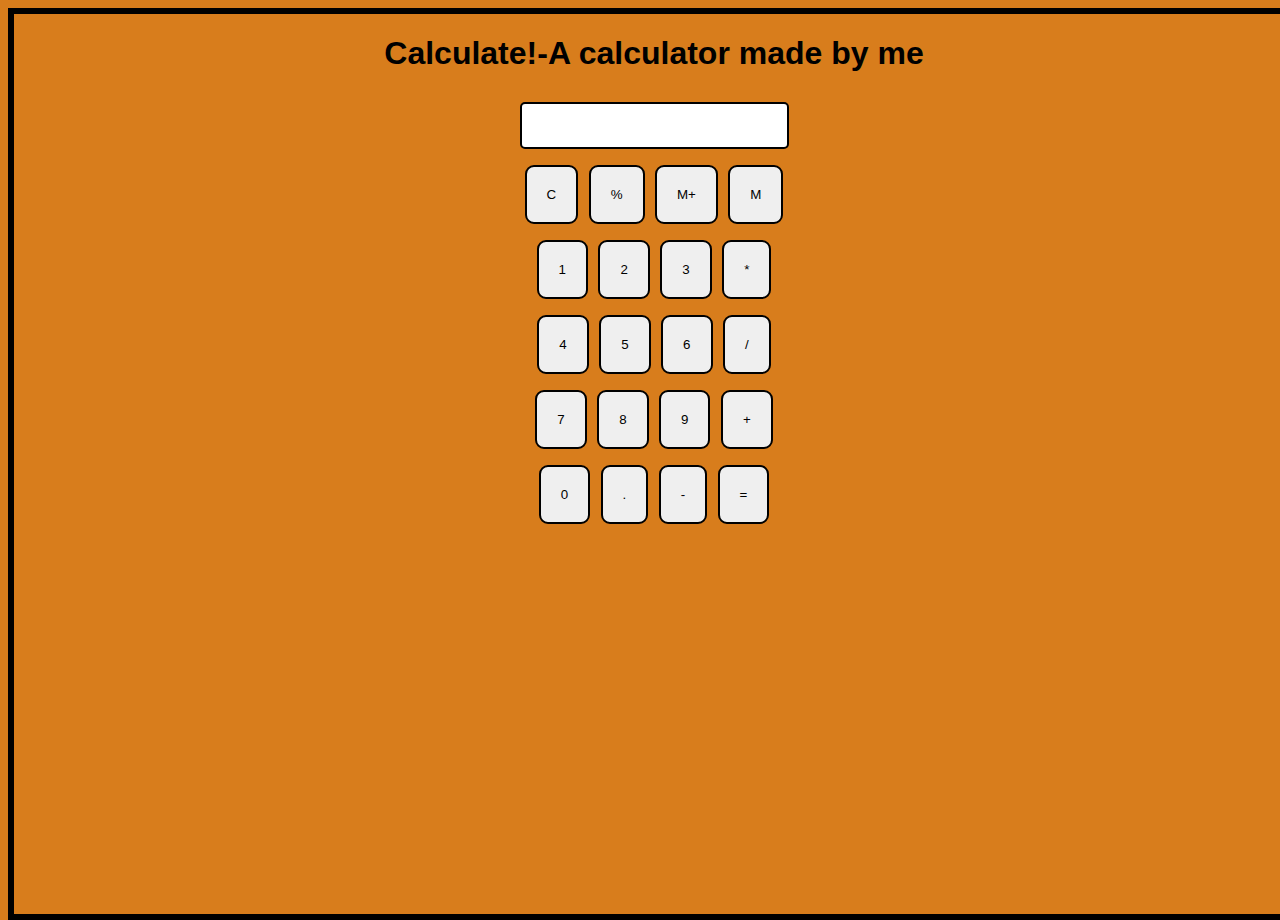
<file: calculator/index.html>
<!DOCTYPE html>
<html lang="en">
<head>
    <meta charset="UTF-8">
    <meta name="viewport" content="width=device-width, initial-scale=1.0">
    <title>Calculator-make calculation easy</title>
    <link rel="stylesheet" href="style.css">
    <link rel="stylesheet" href="utils.css">
</head>
<body  class="body">
    <h1 class="text-center">Calculate!-A calculator made by me</h1>
    <div class="container flex flex-col items-center mx-auto  m-w-20">
        <div class="row">
             <input type="text" class="input">
        </div>
        <div class="row">
            <button class="button">C</button>
            <button class="button">%</button>
            <button class="button">M+</button>
            <button class="button">M</button>
        </div>
        <div class="row">
            <button class="button">1</button>
            <button class="button">2</button>
            <button class="button">3</button>
            <button class="button">*</button>
        </div>
        <div class="row">
            <button class="button">4</button>
            <button class="button">5</button>
            <button class="button">6</button>
            <button class="button">/</button>
        </div>
        <div class="row">
            <button class="button">7</button>
            <button class="button">8</button>
            <button class="button">9</button>
            <button class="button">+</button>
        </div>
        <div class="row">
            <button class="button">0</button>
            <button class="button">.</button>
            <button class="button">-</button>
            <button class="button">=</button>
        </div>
    </div>
    <script src="script.js"></script>
</body>
</html>
</file>
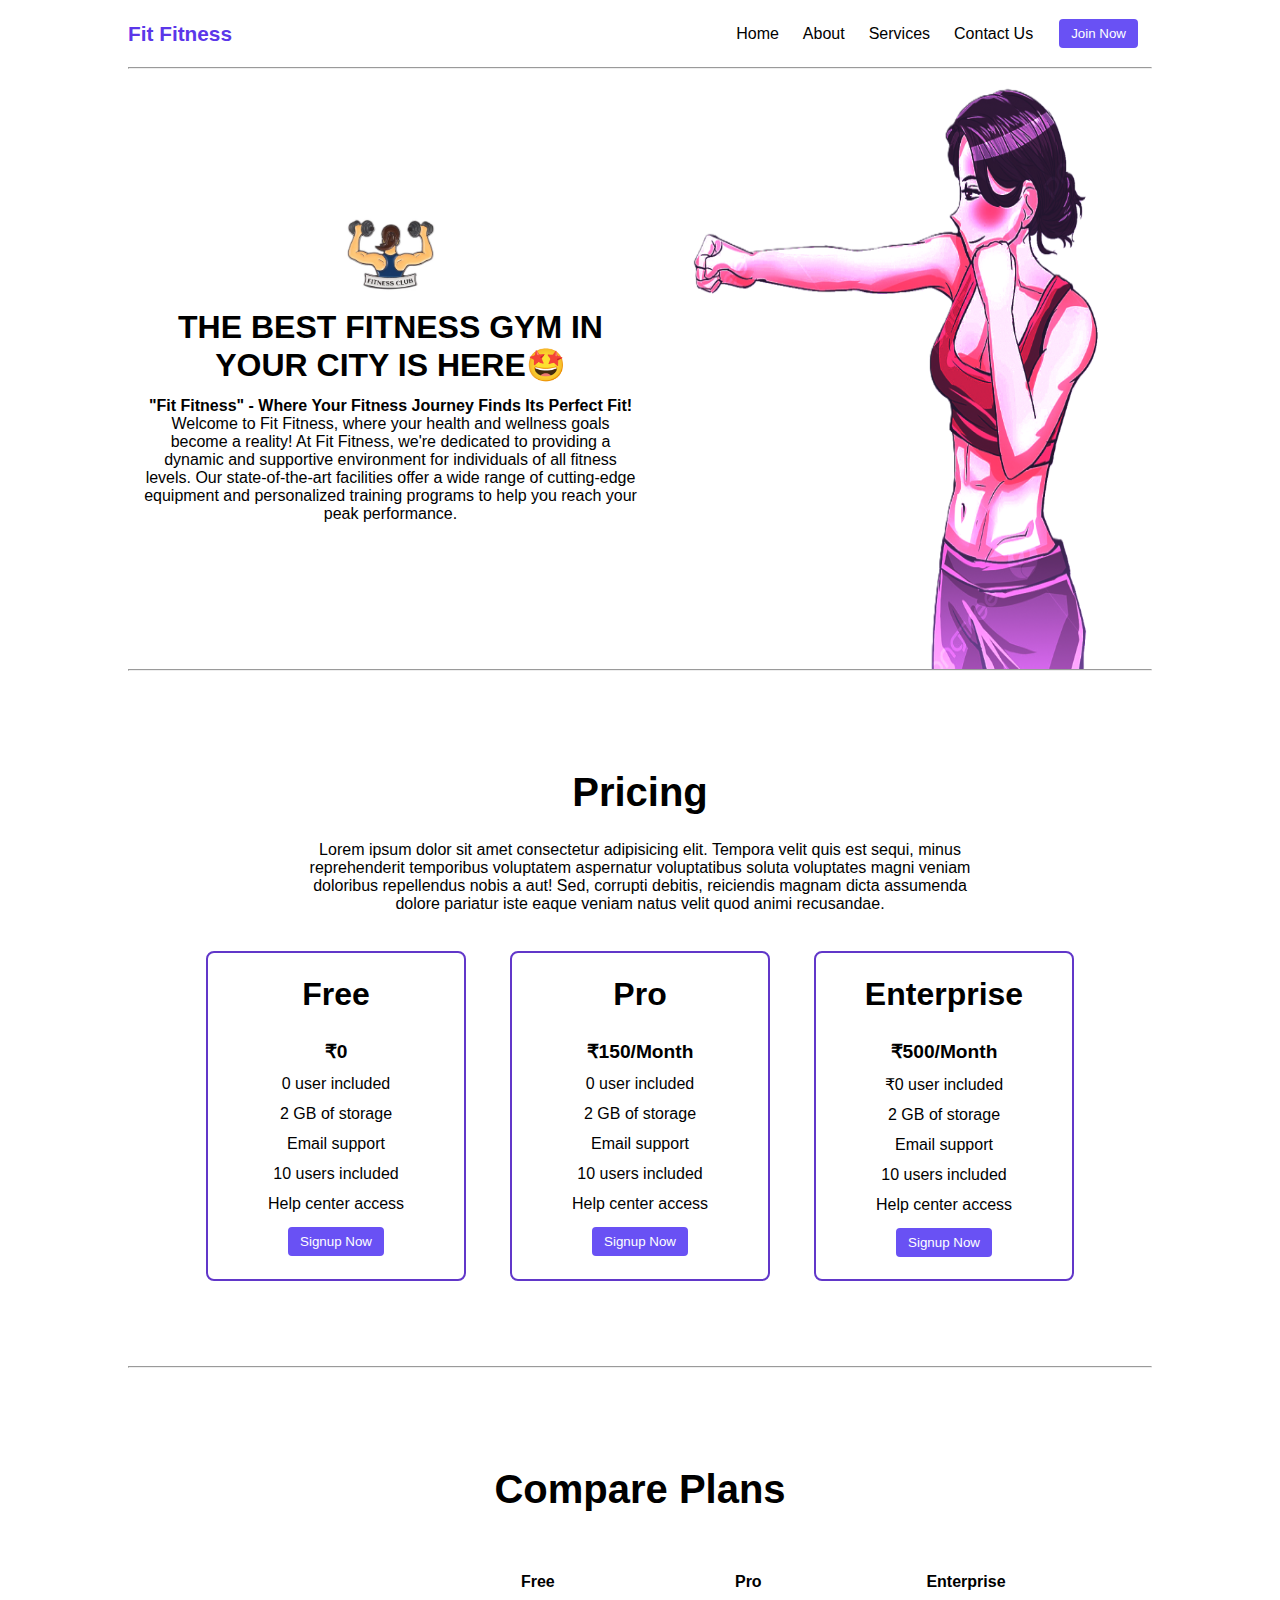
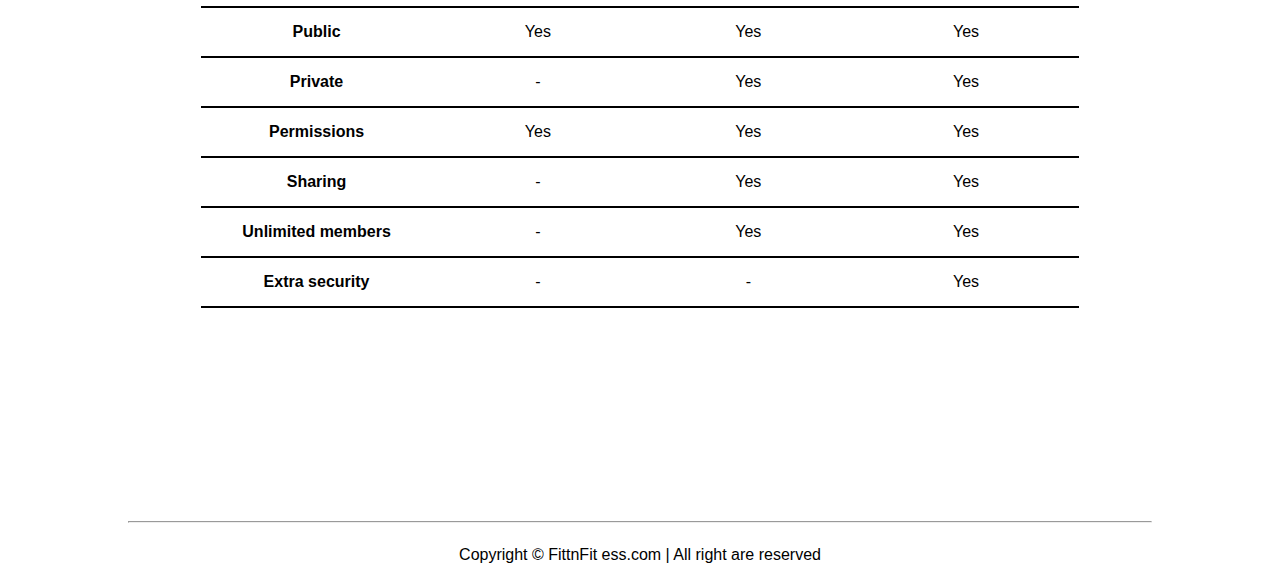
<file: landing page/index.html>
<!DOCTYPE html>
<html lang="en">
<head>
    <meta charset="UTF-8">
    <meta name="viewport" content="width=device-width, initial-scale=1.0">
    <title>Fit Fitness- the best fitness gym in the city</title>
    <link rel="stylesheet" href="style.css">
    <link rel="stylesheet" href="utils.css">
    <link rel="icon" type="image/x-icon" href="/images/dumble.png">
</head>
<body class="overflow-x-hidden">
    <div class="container mx-auto">
        <header> 
            <nav class="flex  justify-between">
                <div class="logo font-bold flex items-center text-blue">Fit Fitness</div>
                <ul class="navbar flex items-center">
                    <li>Home</li>
                    <li>About</li>
                    <li>Services</li>
                    <li>Contact Us</li>
                    <li><button class="btn">Join Now</button></li>
                </ul>
            </nav>
            <hr>
        </header>
        <main class="min-h-screen ">
            <section class="section1">
                <div class="flex">
                    <div class="topleft flex flex-col justify-center px-2">
                        <div class="text-center">
                            <img class="dumbellimg" src="images/fitness.jpg" alt="dumble">
                        </div>
                        <h1 class="my-1 text-center">THE BEST FITNESS GYM IN YOUR CITY IS HERE🤩</h1>
                        <h4 class="text-center  t-1">"Fit Fitness" - Where Your Fitness Journey Finds Its Perfect Fit!</h4>
                        <p class="text-center">Welcome to Fit Fitness, where your health and wellness goals become a reality! At Fit Fitness, we're dedicated to providing a dynamic and supportive environment for individuals of all fitness levels. Our state-of-the-art facilities offer a wide range of cutting-edge equipment and personalized training programs to help you reach your peak performance.</p>
                    </div>
                    <div class="topright flex justify-center">
                        <img class="gymimg" src="images/power.png" alt="">
                    </div>
                </div>
            </section>
            <hr>
            <section  class="section2">
                <h1 class="text-center my-2">Pricing</h1>
                <p class="my-2">Lorem ipsum dolor sit amet consectetur adipisicing elit. Tempora velit quis est sequi, minus reprehenderit temporibus voluptatem aspernatur voluptatibus soluta voluptates magni veniam doloribus repellendus nobis a aut! Sed, corrupti debitis, reiciendis magnam dicta assumenda dolore pariatur iste eaque veniam natus velit quod animi recusandae.</p>
                <div class="boxes flex justify-center">
                    <div class="box ">
                        <h2>Free</h2>
                        <ul>
                            <li class="highlighted">₹0</li>
                            <li>0 user included</li>
                            <li>2 GB of storage</li>
                            <li>Email support</li>
                            <li>10 users included</li>
                            <li>Help center access</li>
                            <li><button class="btn">Signup Now</button></li>
                        </ul>
                    </div>
                    <div class="box">
                        <h2>Pro</h2>
                        <ul>
                            <li class="highlighted">₹150/Month</li>
                            <li>0 user included</li>
                            <li>2 GB of storage</li>
                            <li>Email support</li>
                            <li>10 users included</li>
                            <li>Help center access</li>
                            <li><button class="btn">Signup Now</button></li>
                        </ul>
                    </div>
                    <div class="box">
                        <h2>Enterprise</h2>
                        <ul>
                            <li class="highlighted">₹500/Month</li>
                            <li>₹0 user included</li>
                            <li>2 GB of storage</li>
                            <li>Email support</li>
                            <li>10 users included</li>
                            <li>Help center access</li>
                            <li><button class="btn">Signup Now</button></li>
                        </ul>
                    </div>
                </div>
            </section>
            <hr>
            <section class="section3">
                <h1 class="text-center my-2">Compare Plans</h1>
                 <div class="container plantable">
                <table class="table text-center">
                  <thead>
                    <tr>
                      <th></th>
                      <th> Free</th>
                      <th> Pro</th>
                      <th>Enterprise</th> </th>
                    </tr>
                  </thead>
                  <tbody>
                    <tr>
                      <th scope="row" class="text-start">Public</th>
                      <td>Yes</svg></td>
                      <td>Yes</svg></td>
                      <td>Yes</svg></td>
                    </tr>
                    <tr>
                      <th scope="row" class="text-start">Private</th>
                      <td>-</td>
                      <td>Yes</svg></td>
                      <td>Yes</svg></td>
                    </tr>
                  </tbody>
          
                  <tbody>
                    <tr>
                      <th scope="row" class="text-start">Permissions</th>
                      <td>Yes</svg></td>
                      <td>Yes</svg></td>
                      <td>Yes</svg></td>
                    </tr>
                    <tr>
                      <th scope="row" class="text-start">Sharing</th>
                      <td>-</td>
                      <td>Yes</svg></td>
                      <td>Yes</svg></td>
                    </tr>
                    <tr>
                      <th scope="row" class="text-start">Unlimited members</th>
                      <td>-</td>
                      <td>Yes</svg></td>
                      <td>Yes</svg></td>
                    </tr>
                    <tr>
                      <th scope="row" class="text-start">Extra security</th>
                      <td>-</td>
                      <td>-</td>
                      <td>Yes</svg></td>
                    </tr>
                  </tbody>
                </table>
              </div>
            </main>
          </section>
            <hr>
        </main>
        <footer> 
            Copyright &copy; FittnFit ess.com | All right are reserved
        </footer>
    </div>
</body>
</html>
</file>
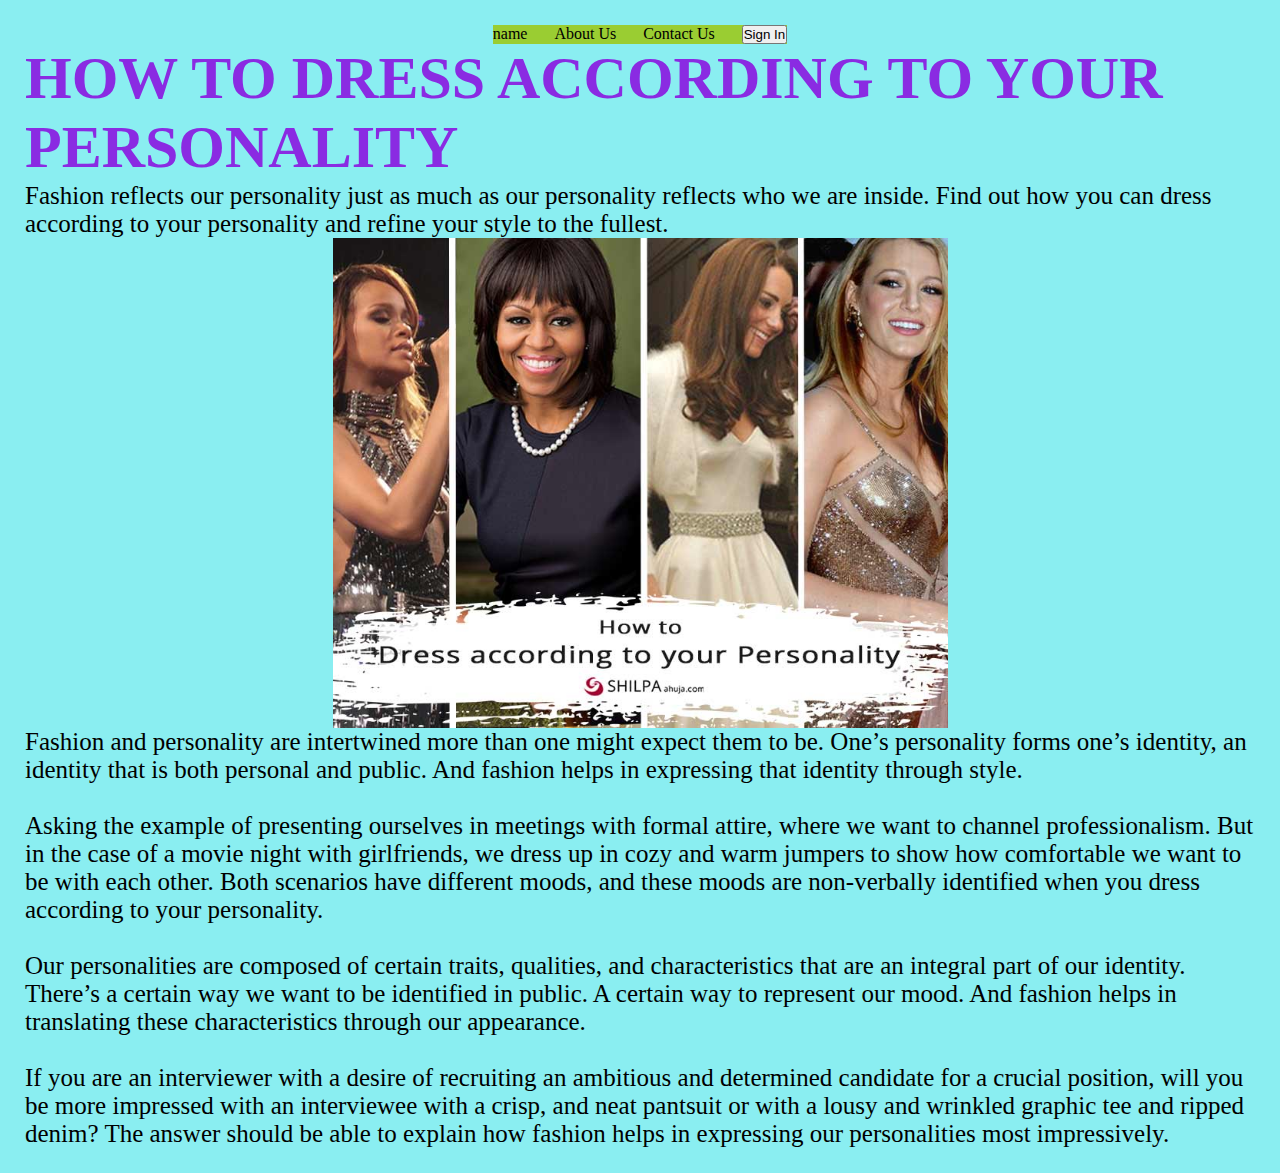
<file: P1/index.html>
<!DOCTYPE html>
<html lang="en">
<head>
    <meta charset="UTF-8">
    <meta name="viewport" content="width=device-width, initial-scale=1.0">
    <title>Dress-knowledge</title>
    <link rel="stylesheet" href="style.css">
</head>
<body>
    <nav class="navbar">
        <div>name</div>
        <div>About Us</div>
        <div>Contact Us</div>
        <button>Sign In</button>
    </nav>
    <h1>HOW TO DRESS ACCORDING TO YOUR PERSONALITY</h1>
    <p >Fashion reflects our personality just as much as our personality reflects who we are inside. Find out how you can dress according to your personality and refine your style to the fullest.</p>
    <img src="dress.jpg" alt="dress" class="center">
    <p>
        Fashion and personality are intertwined more than one might expect them to be. One’s personality forms one’s identity, an identity that is both personal and public. And fashion helps in expressing that identity through style.
        <br>
        <br>
        Asking the example of presenting ourselves in meetings with formal attire, where we want to channel professionalism. But in the case of a movie night with girlfriends, we dress up in cozy and warm jumpers to show how comfortable we want to be with each other. Both scenarios have different moods, and these moods are non-verbally identified when you dress according to your personality.
        <br>
        <br>
        Our personalities are composed of certain traits, qualities, and characteristics that are an integral part of our identity. There’s a certain way we want to be identified in public. A certain way to represent our mood. And fashion helps in translating these characteristics through our appearance.
        <br>
        <br>
        If you are an interviewer with a desire of recruiting an ambitious and determined candidate for a crucial position, will you be more impressed with an interviewee with a crisp, and neat pantsuit or with a lousy and wrinkled graphic tee and ripped denim? The answer should be able to explain how fashion helps in expressing our personalities most impressively.
    </p>
</body>
</html>
</file>
<file: calculator/style.css>
@import url('https://fonts.googleapis.com/css2?family=Madimi+One&display=swap');

html , body{
    height: 100%;
    width: 100%;
    font-family: 'Roboto', sans-serif;
}
.button{
    padding: 20px;
    margin: 0 3px;
    border: 2px solid black;
    border-radius: 9px;
    cursor: pointer;
}

.row{
    margin: 8px 0;
}

.row input{
    font-size: 20px;
    margin: 0;
    padding: 10px 0px;
    border: 2px solid black;
    border-radius: 5px;
}

.body{
    background-color: rgb(216, 125, 28);
    border: 6px solid black;
}
</file>
<file: calculator/utils.css>
.text-center{
    text-align: center;
}

.bg-red{
    background: red;
}

.mx-auto{
    margin: auto;
}

.flex{
    display: flex;
}

.flex-col{
    flex-direction: column;
}

.items-center{
    align-items:center
}
</file>
<file: landing page/style.css>
*{
    margin: 0;
    padding: 0;
}

.container{
    max-width: 80vw;
    font-family: 'ubuntu', sans-serif;
}

.navbar{
    display: flex;
    height: 67px;
}

.navbar li{
    list-style: none;
    margin: 0 12px;
}

.topleft{
    width: 50%;
}

.topright{
    width: 50%;
}
.section1{
    max-height: 100vh;
}

.logo{
    font-size: 1.3rem;
}

.section1 h1{
    font-size: 2rem;
}

.dumbellimg{
    width: 89px;

}
.topright .gymimg{
    width: 444px;
    height: 600px;
}

.section2{
    padding: 73px
}
.section2 h1{
    font-size: 2.5rem;
}

.section2 p{
    padding: 0 8vw;
    text-align: center;
}

.box{
    padding: 8px 0;
    margin: 12px 22px;
    min-width: 20vw;
    border:2px solid rgb(97, 55, 201);
    border-radius: 8px;
    text-align: center;
}

.box h2{
    font-size: 2rem;
    padding: 15px 0;
}

.highlighted{
    font-size: 1.2rem;
    font-weight: bold;
}

.box ul{
    list-style-type: none;
}

.box ul li{ 
    margin: 12px 2px;
}

.plantable{
    display: flex;
    justify-content: center;
    align-items: center;
}

.section3 table{
    width: 100%;
    margin-bottom: 140px;
    margin-top: 20px;
    border-collapse: collapse;
}

.section3 table th{
    width: 23vw;
    border-bottom:2px solid black;
    padding: 15px 0;
}

.section3 table td{
    border-bottom:2px solid black;
}

.section3 h1{
    font-size: 2.5rem;
}

.section3{
    padding: 73px;
}

footer{
    padding: 23px;
    text-align: center;
}
</file>
<file: landing page/utils.css>
.min-h-screen{
    min-height: 100vh;
}
.bg-red{
    background-color: red;
}

.mx-auto{
    margin-left: auto;
    margin-right: auto;
}

.flex{
    display: flex;
}

.items-center{
    align-items: center;
}

.justify-between{
    justify-content: space-between;
}

.justify-center{
    justify-content:center;
}

.flex-col{
    flex-direction: column;
}

.font-bold{
    font-weight: bolder;
}
.my-1{
    margin-top: 13px;
    margin-bottom: 13px;
}

.my-2{
    margin-top: 26px;
    margin-bottom: 26px;
}

.px-2{
    padding-left: 13px;
    padding-right: 13px;
}

.text-blue{
    color: rgb(91, 55, 233);
}

.btn{
    padding: 7px 12px;
    border: 2px solid white;
    border-radius: 6px;
    color: white;
    background-color:rgb(105, 81, 244) ;
    cursor: pointer;
}

.overflow-x-hidden{
    overflow-x: hidden;
}

.text-center{
    text-align: center;
}
</file>
<file: P1/style.css>
*{
    margin: 0;
    padding: 0;
}

body{
    background-color: #8aeef1;
     padding: 25px;
}

nav{
    background-color: yellowgreen;
    display:flex;
    align-items: right;
    justify-content: space-between;
    margin:auto;
    max-width: 23vw;
    height: 100%;
}

.center {
    display: flex;
    margin-left: auto;
    margin-right: auto;
    width: 50%;
}

h1{
    color: blueviolet;
    font-size: 60px;
}

p{
    font-size: 25px;
}
</file>
